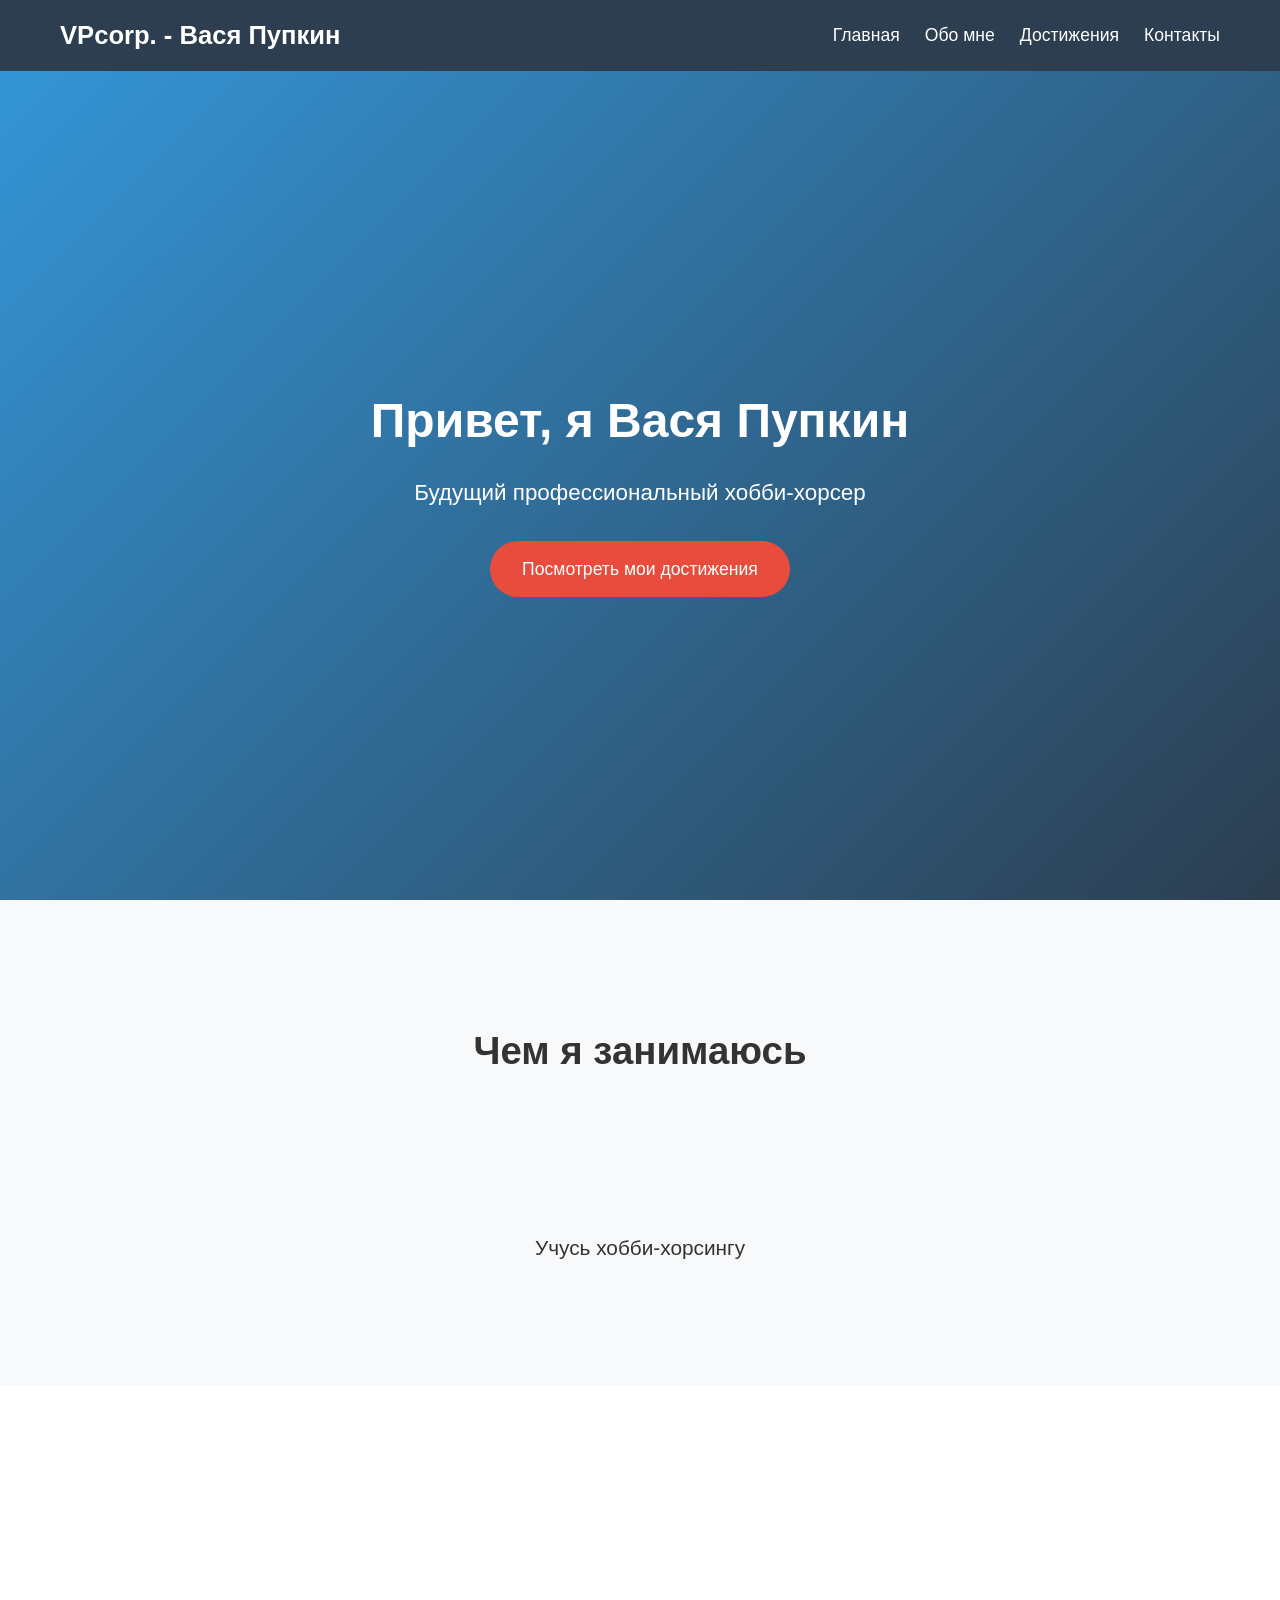
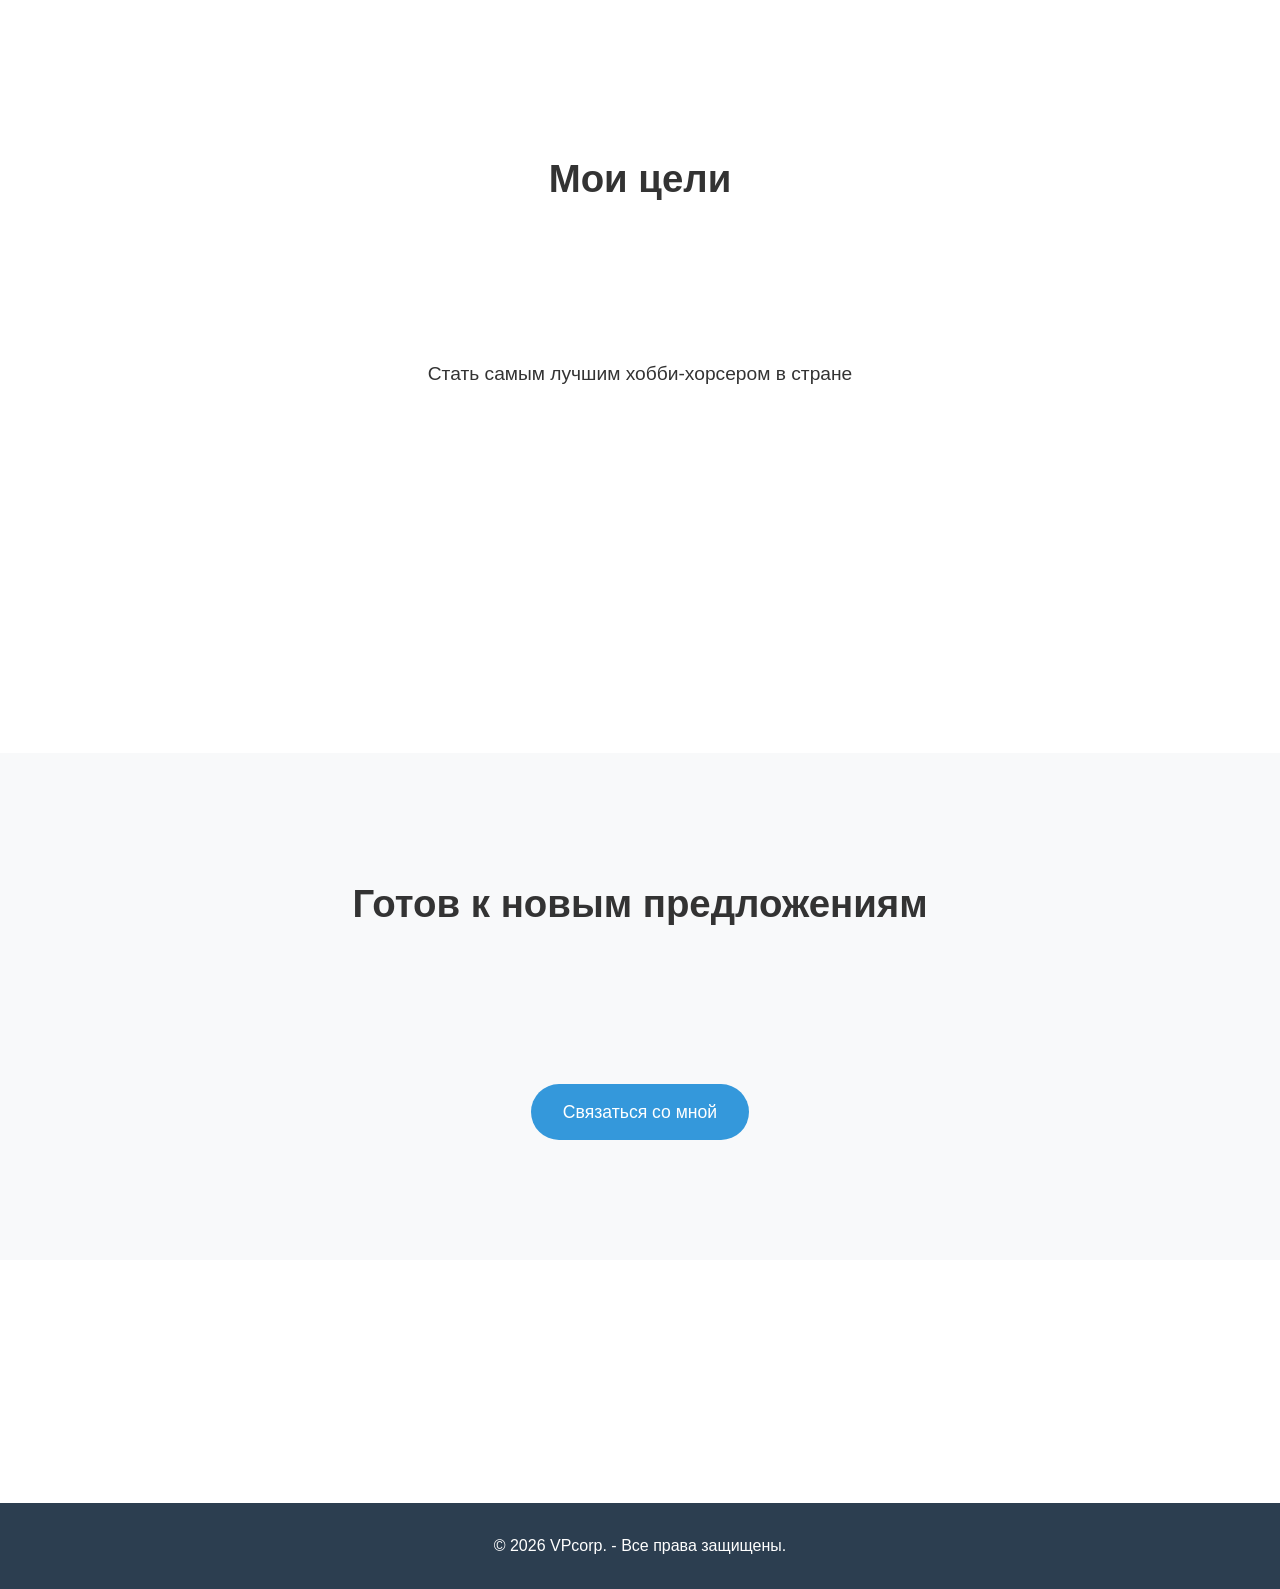
<file: index.html>
<!DOCTYPE html>
<html lang="ru">
<head>
    <meta charset="UTF-8">
    <meta name="viewport" content="width=device-width, initial-scale=1.0">
    <title>Вася Пупкин | Главная</title>
    <link rel="stylesheet" href="css/style.css">
</head>
<body>

<header class="header">
    <div class="header__container">
        <div class="header__logo">VPcorp. - Вася Пупкин </div>
        <nav class="header__nav">
            <a href="index.html" class="header__link">Главная</a>
            <a href="about.html" class="header__link">Обо мне</a>
            <a href="projects.html" class="header__link">Достижения</a>
            <a href="contacts.html" class="header__link">Контакты</a>
        </nav>
    </div>
</header>

<!-- Hero -->
<section class="hero">
    <div class="hero__content">
        <h1 class="hero__title">Привет, я Вася Пупкин</h1>
        <p class="hero__subtitle">Будущий профессиональный хобби-хорсер</p>
        <a href="projects.html" class="btn">Посмотреть мои достижения</a>
    </div>
</section>

<!-- Чем я занимаюсь -->
<section class="section section--light">
    <h2 class="section__title">Чем я занимаюсь</h2>
    <p style="font-size:1.3rem;">
        Учусь хобби-хорсингу
    </p>
</section>

<!-- Мои цели -->
<section class="section">
    <h2 class="section__title">Мои цели</h2>
    <p style="font-size:1.2rem; max-width:700px; margin:0 auto;">
        Стать самым лучшим хобби-хорсером в стране
    </p>
</section>

<!-- Призыв к действию -->
<section class="section section--dark">
    <h2 class="section__title">Готов к новым предложениям</h2>
    <p>
        <a href="contacts.html" class="btn" style="background:#3498db;">Связаться со мной</a>
    </p>
</section>

<footer class="footer">
    <p>&copy; 2026 VPcorp. - Все права защищены.</p>
</footer>

</body>

</html>
</file>
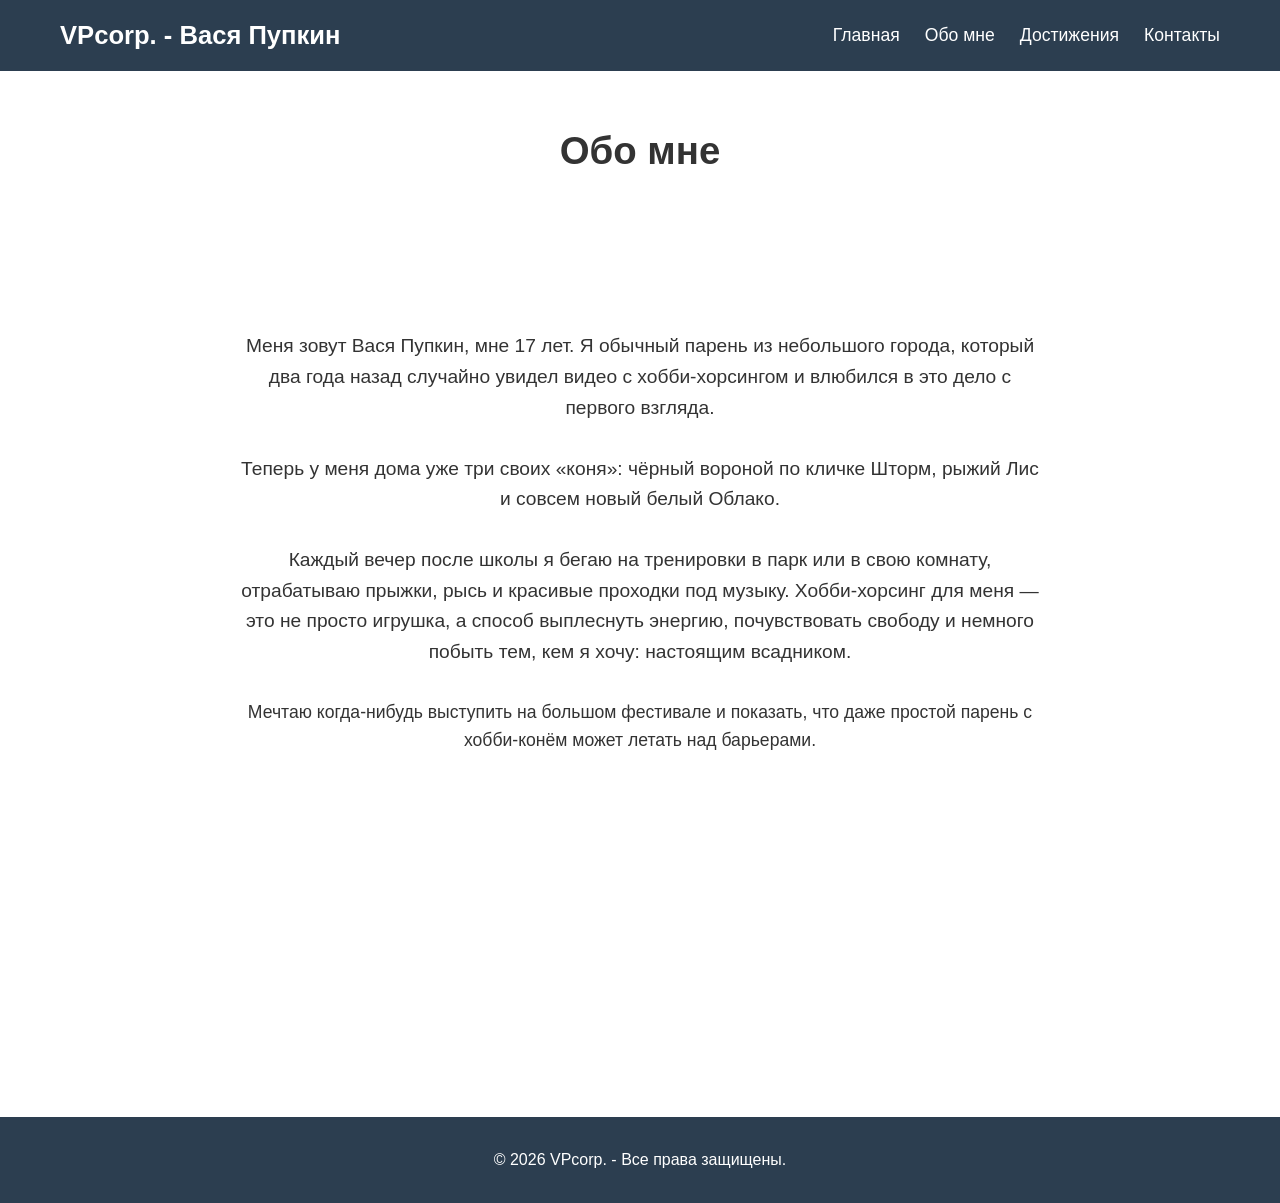
<file: about.html>
<!DOCTYPE html>
<html lang="ru">
<head>
    <meta charset="UTF-8">
    <meta name="viewport" content="width=device-width, initial-scale=1.0">
    <title>Гусев Андрей | Обо мне</title>
    <link rel="stylesheet" href="css/style.css">
</head>
<body>

<header class="header">
    <div class="header__container">
        <div class="header__logo">VPcorp. - Вася Пупкин</div>
        <nav class="header__nav">
            <a href="index.html" class="header__link">Главная</a>
            <a href="about.html" class="header__link">Обо мне</a>
            <a href="projects.html" class="header__link">Достижения</a>
            <a href="contacts.html" class="header__link">Контакты</a>
        </nav>
    </div>
</header>

<section class="section">
    <h2 class="section__title">Обо мне</h2>
    <p style="max-width:800px; margin:0 auto 30px; font-size:1.2rem; text-align:center;">
        Меня зовут Вася Пупкин, мне 17 лет.
        Я обычный парень из небольшого города, который два года назад случайно увидел видео с хобби-хорсингом и влюбился в это дело с первого взгляда. 
    <p style="max-width:800px; margin:0 auto 30px; font-size:1.2rem; text-align:center;">Теперь у меня дома уже три своих «коня»: чёрный вороной по кличке Шторм, рыжий Лис и совсем новый белый Облако. </p>
    <p style="max-width:800px; margin:0 auto 30px; font-size:1.2rem; text-align:center;">Каждый вечер после школы я бегаю на тренировки в парк или в свою комнату, отрабатываю прыжки, рысь и красивые проходки под музыку. Хобби-хорсинг для меня — это не просто игрушка, а способ выплеснуть энергию, почувствовать свободу и немного побыть тем, кем я хочу: настоящим всадником.</p>
    </p>

    <p style="max-width:800px; margin:0 auto; font-size:1.1rem; text-align:center;">
        Мечтаю когда-нибудь выступить на большом фестивале и показать, что даже простой парень с хобби-конём может летать над барьерами.
    </p>
</section>

<footer class="footer">
    <p>&copy; 2026 VPcorp. - Все права защищены. </p>
</footer>

</body>
</html>
</file>
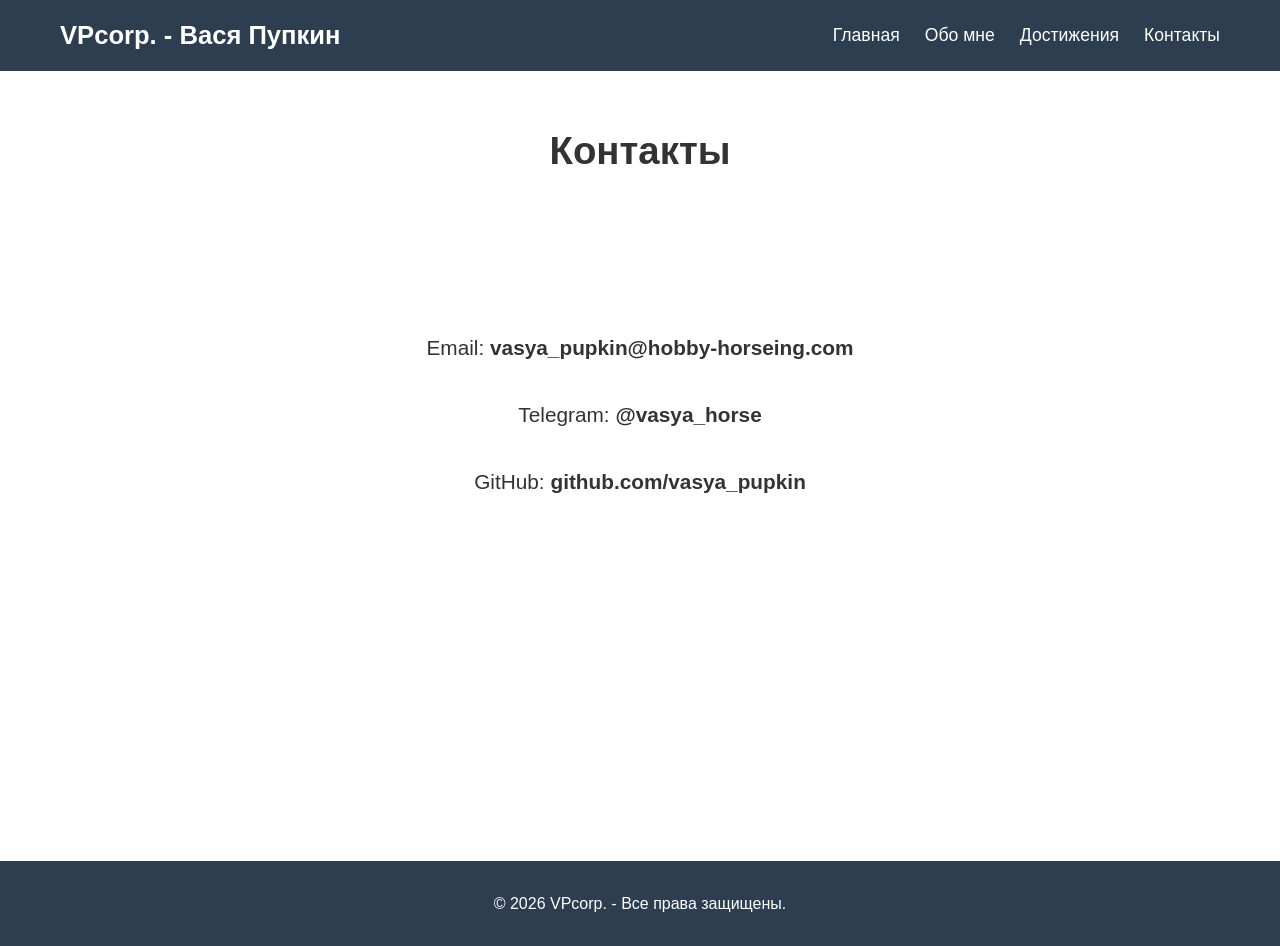
<file: contacts.html>
<!DOCTYPE html>
<html lang="ru">
<head>
    <meta charset="UTF-8">
    <meta name="viewport" content="width=device-width, initial-scale=1.0">
    <title>Гусев Андрей | Контакты</title>
    <link rel="stylesheet" href="css/style.css">
</head>
<body>

<header class="header">
    <div class="header__container">
        <div class="header__logo">VPcorp. - Вася Пупкин</div>
        <nav class="header__nav">
            <a href="index.html" class="header__link">Главная</a>
            <a href="about.html" class="header__link">Обо мне</a>
            <a href="projects.html" class="header__link">Достижения</a>
            <a href="contacts.html" class="header__link">Контакты</a>
        </nav>
    </div>
</header>

<section class="section">
    <h2 class="section__title">Контакты</h2>
    <p style="text-align:center; font-size:1.3rem;">
        Email: <strong>vasya_pupkin@hobby-horseing.com</strong><br><br>
        Telegram: <strong>@vasya_horse</strong><br><br>
        GitHub: <strong>github.com/vasya_pupkin</strong>
    </p>
</section>

<footer class="footer">
    <p>&copy; 2026 VPcorp. - Все права защищены. </p>
</footer>

</body>
</html>
</file>
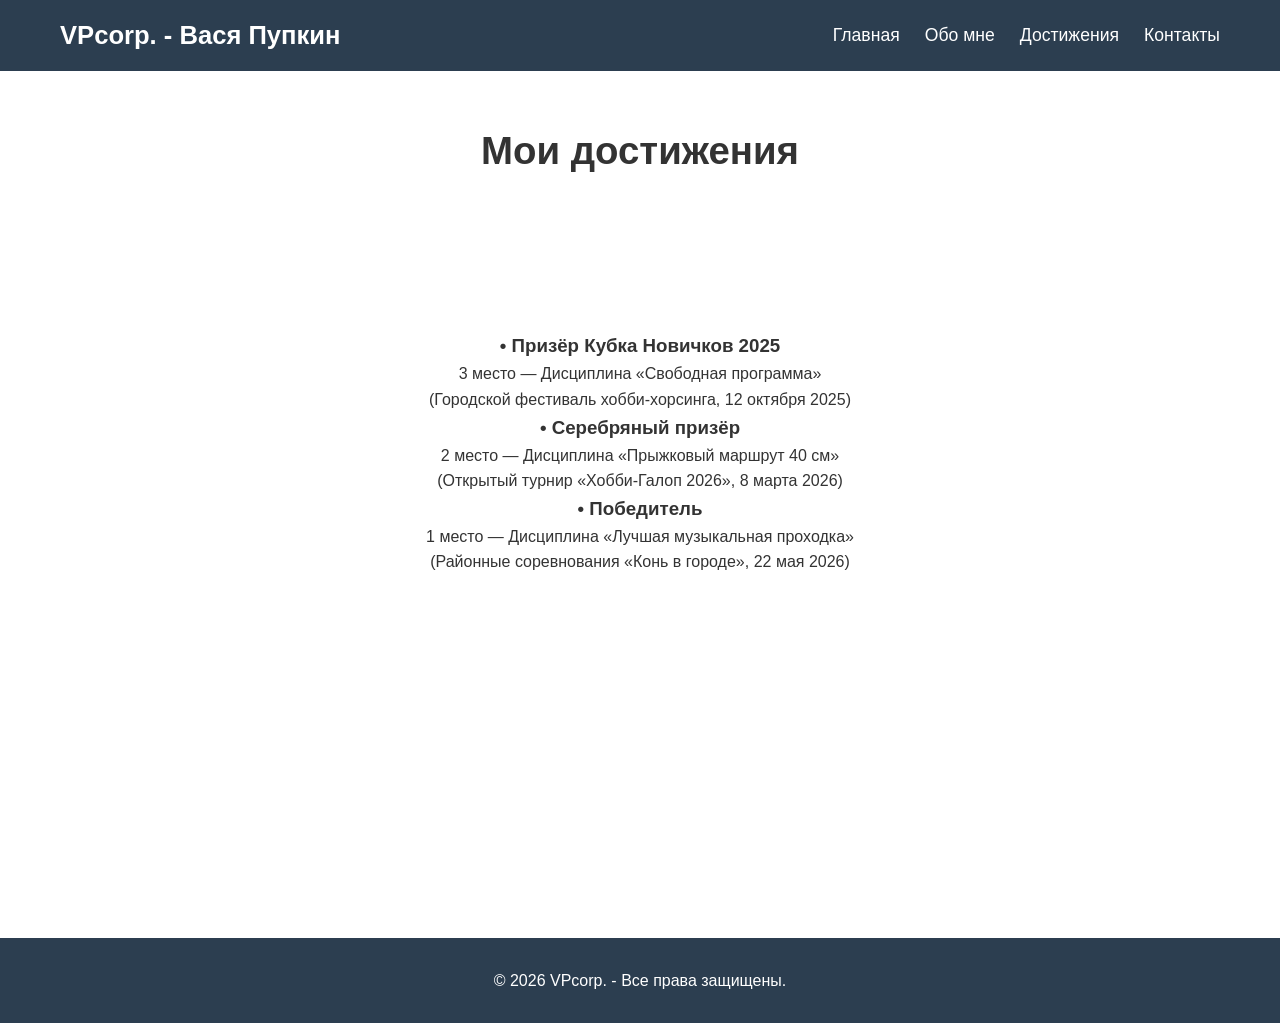
<file: projects.html>
<!DOCTYPE html>
<html lang="ru">
<head>
    <meta charset="UTF-8">
    <meta name="viewport" content="width=device-width, initial-scale=1.0">
    <title>Вася Пупкин | Достижения</title>
    <link rel="stylesheet" href="css/style.css">
</head>
<body>

<header class="header">
    <div class="header__container">
        <div class="header__logo">VPcorp. - Вася Пупкин</div>
        <nav class="header__nav">
            <a href="index.html" class="header__link">Главная</a>
            <a href="about.html" class="header__link">Обо мне</a>
            <a href="projects.html" class="header__link">Достижения</a>
            <a href="contacts.html" class="header__link">Контакты</a>
        </nav>
    </div>
</header>

<section class="section">
    <h2 class="section__title">Мои достижения</h2>
    
    <div style="max-width:900px; margin:0 auto;">
        <h3>• Призёр Кубка Новичков 2025</h3>
        <p>3 место — Дисциплина «Свободная программа»</p>
        <p>(Городской фестиваль хобби-хорсинга, 12 октября 2025)</p>       

        <h3>• Серебряный призёр</h3>
        <p>2 место — Дисциплина «Прыжковый маршрут 40 см»</p>
        <p>(Открытый турнир «Хобби-Галоп 2026», 8 марта 2026)</p>
        
        <h3>• Победитель</h3>
        <p>1 место — Дисциплина «Лучшая музыкальная проходка»</p>
        <p>(Районные соревнования «Конь в городе», 22 мая 2026)</p>
    </div>
</section>

<footer class="footer">
    <p>&copy; 2026 VPcorp. - Все права защищены.</p>
</footer>

</body>
</html>
</file>
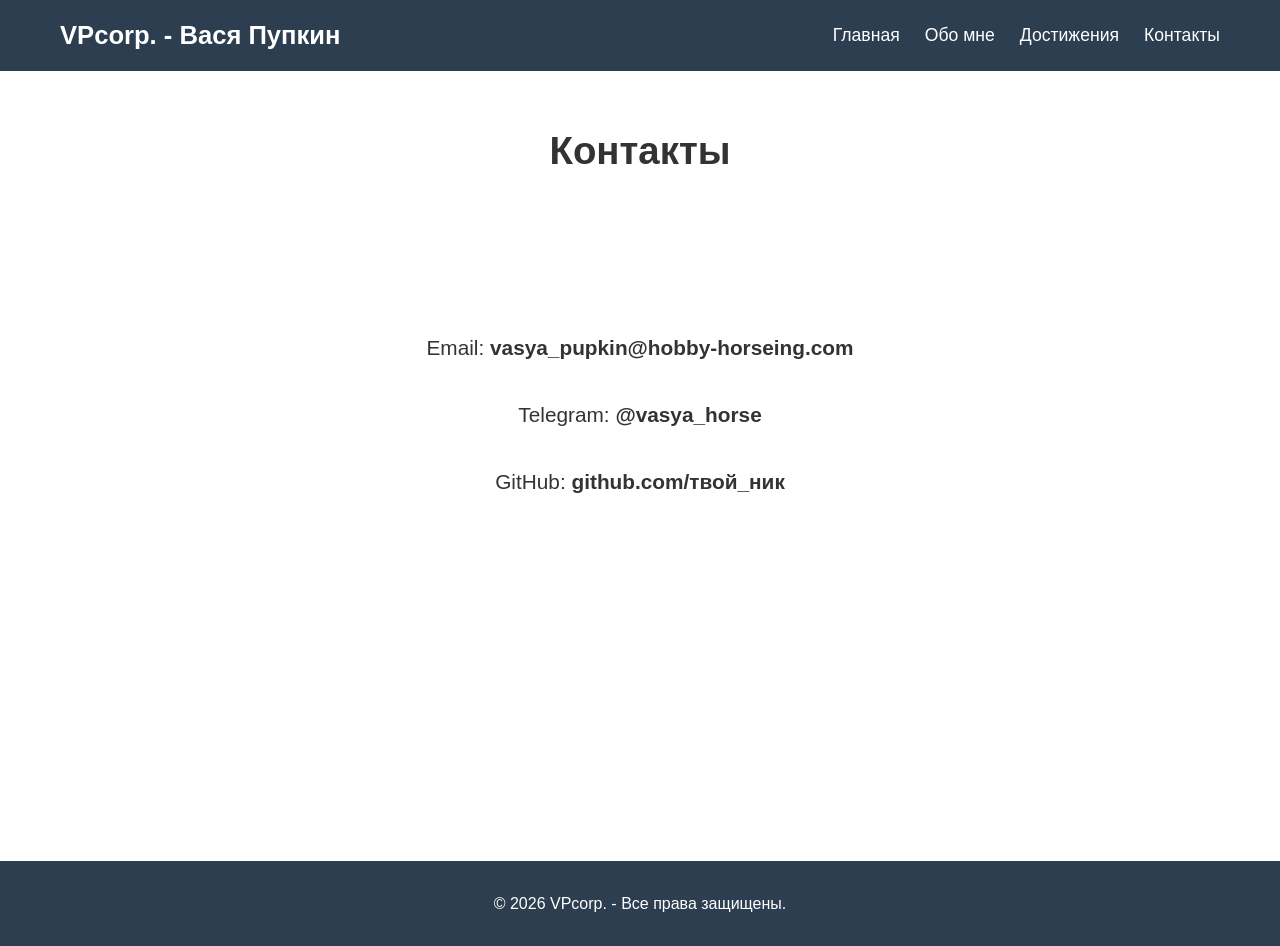
<file: portfolio website/contacts.html>
<!DOCTYPE html>
<html lang="ru">
<head>
    <meta charset="UTF-8">
    <meta name="viewport" content="width=device-width, initial-scale=1.0">
    <title>Гусев Андрей | Контакты</title>
    <link rel="stylesheet" href="css/style.css">
</head>
<body>

<header class="header">
    <div class="header__container">
        <div class="header__logo">VPcorp. - Вася Пупкин</div>
        <nav class="header__nav">
            <a href="index.html" class="header__link">Главная</a>
            <a href="about.html" class="header__link">Обо мне</a>
            <a href="projects.html" class="header__link">Достижения</a>
            <a href="contacts.html" class="header__link">Контакты</a>
        </nav>
    </div>
</header>

<section class="section">
    <h2 class="section__title">Контакты</h2>
    <p style="text-align:center; font-size:1.3rem;">
        Email: <strong>vasya_pupkin@hobby-horseing.com</strong><br><br>
        Telegram: <strong>@vasya_horse</strong><br><br>
        GitHub: <strong>github.com/твой_ник</strong>
    </p>
</section>

<footer class="footer">
    <p>&copy; 2026 VPcorp. - Все права защищены. </p>
</footer>

</body>
</html>
</file>
<file: css/style.css>
* {
    margin: 0;
    padding: 0;
    box-sizing: border-box;
}

body {
    font-family: Arial, sans-serif;
    line-height: 1.6;
    color: #333;
    
}

.header {
    background: #2c3e50;
    color: white;
    position: fixed;
    width: 100%;
    top: 0;
    z-index: 1000;
    padding: 15px 0;
}

.header__container {
    max-width: 1200px;
    margin: 0 auto;
    padding: 0 20px;
    display: flex;
    justify-content: space-between;
    align-items: center;
}

.header__logo {
    font-size: 1.6rem;
    font-weight: bold;
}

.header__nav {
    display: flex;
    gap: 25px;
}

.header__link {
    color: white;
    text-decoration: none;
    font-size: 1.1rem;
}

.header__link:hover {
    color: #3498db;
}

.hero {
    background: linear-gradient(135deg, #3498db, #2c3e50);
    color: white;
    min-height: 100vh;
    display: flex;
    align-items: center;
    justify-content: center;
    text-align: center;
    padding-top: 80px;
}

.hero__content {
    max-width: 800px;
    padding: 0 20px;
}

.hero__title {
    font-size: 3rem;
    margin-bottom: 15px;
}

.hero__subtitle {
    font-size: 1.4rem;
    margin-bottom: 30px;
}

.btn {
    display: inline-block;
    background: #e74c3c;
    color: white;
    padding: 14px 32px;
    border-radius: 50px;
    text-decoration: none;
    font-size: 1.1rem;
}

.btn:hover {
    background: #c0392b;
}

.section {
    padding: 120px 20px; 
    /* max-width: 1200px; */
    margin: 0 auto;
    text-align: center;
    margin-bottom: 243px;
}

/* Цветные секции */
.section--light {
    background: #f8f9fa;
}

.section--dark {
    background: #f8f9fa;
    width: 100%; 
}

.section__title {
    font-size: 2.4rem;
    margin-bottom: 90px;
    color: inherit;
    margin-bottom: 150px;    

}

.footer {
    background: #2c3e50;
    color: white;
    text-align: center;
    padding: 30px 0;
    margin-top: auto;
}
</file>
<file: portfolio website/css/style.css>
/* css/style.css */
* {
    margin: 0;
    padding: 0;
    box-sizing: border-box;
}

body {
    font-family: Arial, sans-serif;
    line-height: 1.6;
    color: #333;
    
}

.header {
    background: #2c3e50;
    color: white;
    position: fixed;
    width: 100%;
    top: 0;
    z-index: 1000;
    padding: 15px 0;
}

.header__container {
    max-width: 1200px;
    margin: 0 auto;
    padding: 0 20px;
    display: flex;
    justify-content: space-between;
    align-items: center;
}

.header__logo {
    font-size: 1.6rem;
    font-weight: bold;
}

.header__nav {
    display: flex;
    gap: 25px;
}

.header__link {
    color: white;
    text-decoration: none;
    font-size: 1.1rem;
}

.header__link:hover {
    color: #3498db;
}

.hero {
    background: linear-gradient(135deg, #3498db, #2c3e50);
    color: white;
    min-height: 100vh;
    display: flex;
    align-items: center;
    justify-content: center;
    text-align: center;
    padding-top: 80px;
}

.hero__content {
    max-width: 800px;
    padding: 0 20px;
}

.hero__title {
    font-size: 3rem;
    margin-bottom: 15px;
}

.hero__subtitle {
    font-size: 1.4rem;
    margin-bottom: 30px;
}

.btn {
    display: inline-block;
    background: #e74c3c;
    color: white;
    padding: 14px 32px;
    border-radius: 50px;
    text-decoration: none;
    font-size: 1.1rem;
}

.btn:hover {
    background: #c0392b;
}

.section {
    padding: 120px 20px; 
    /* max-width: 1200px; */
    margin: 0 auto;
    text-align: center;
    margin-bottom: 243px;
}

/* Цветные секции */
.section--light {
    background: #f8f9fa;
}

.section--dark {
    background: #f8f9fa;
    width: 100%; 
}

.section__title {
    font-size: 2.4rem;
    margin-bottom: 90px;
    color: inherit;
    margin-bottom: 150px;    

}

.footer {
    background: #2c3e50;
    color: white;
    text-align: center;
    padding: 30px 0;
    margin-top: auto;
}
</file>
